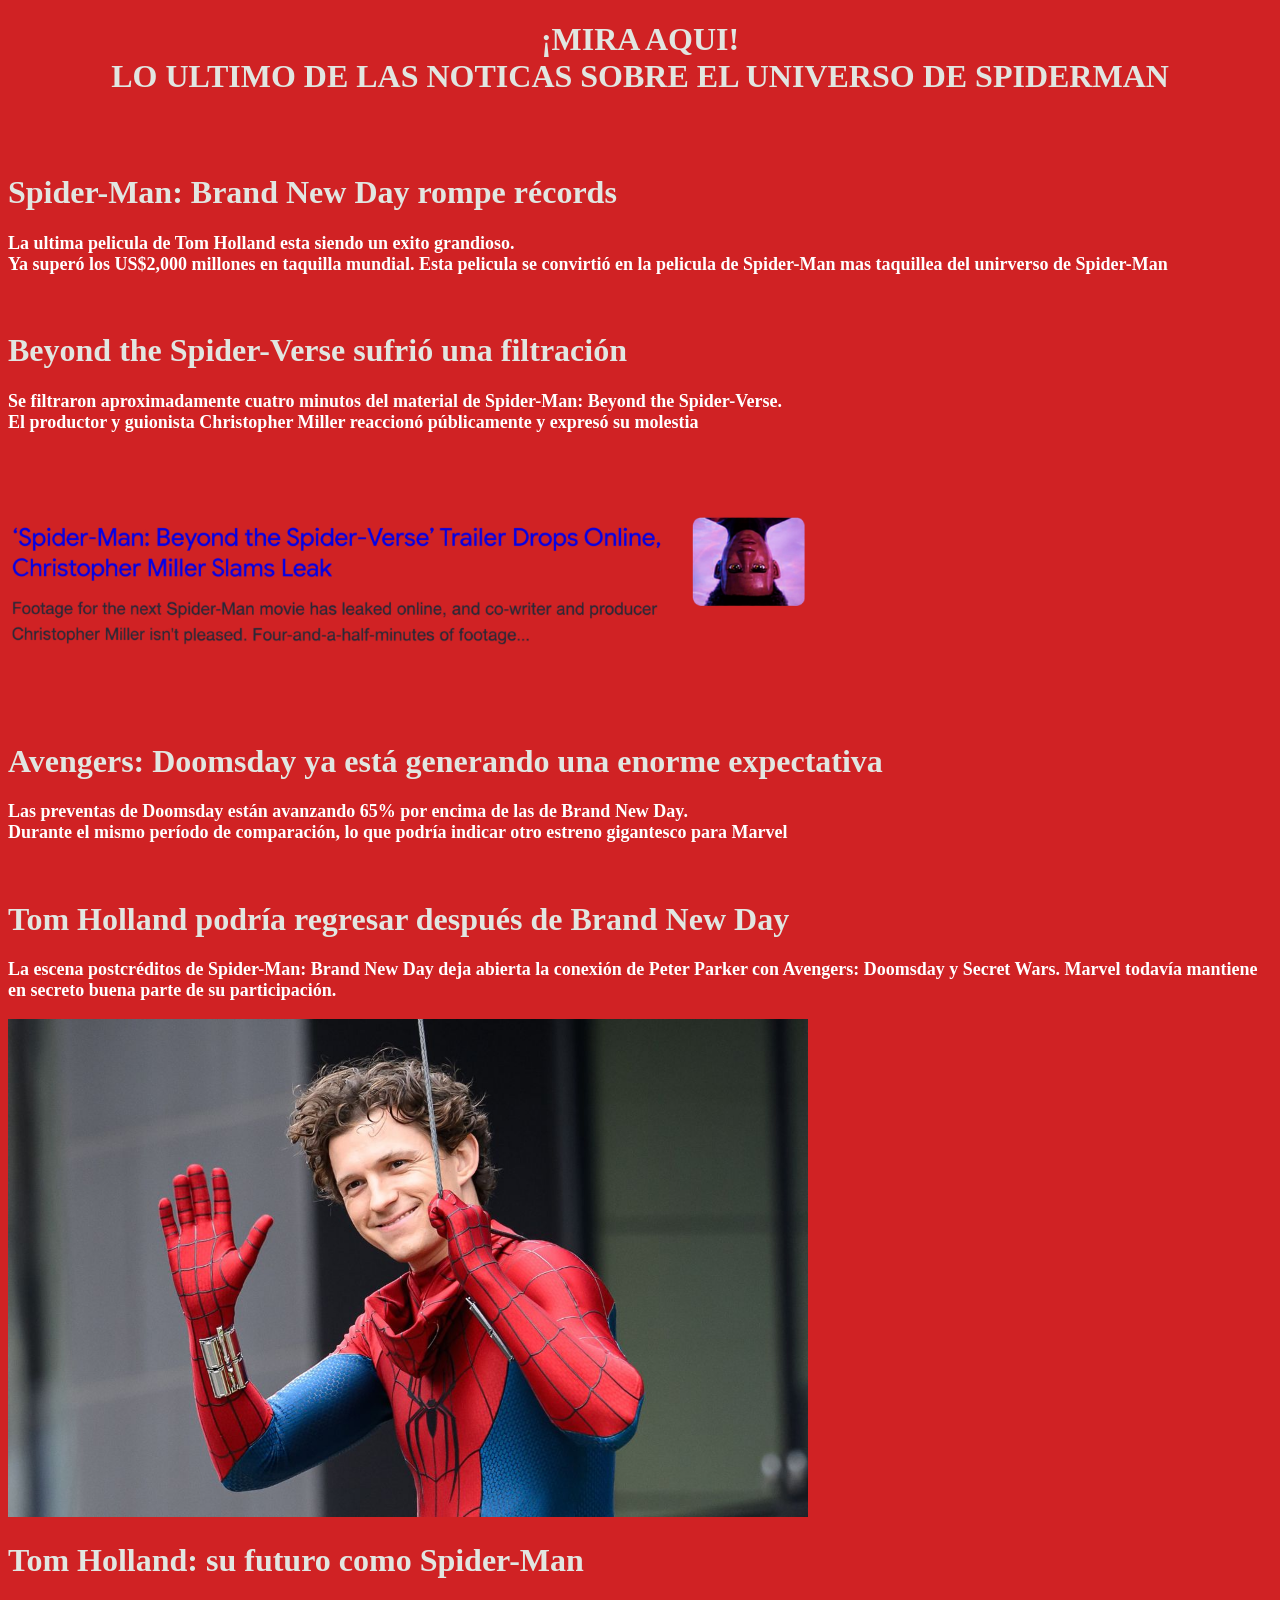
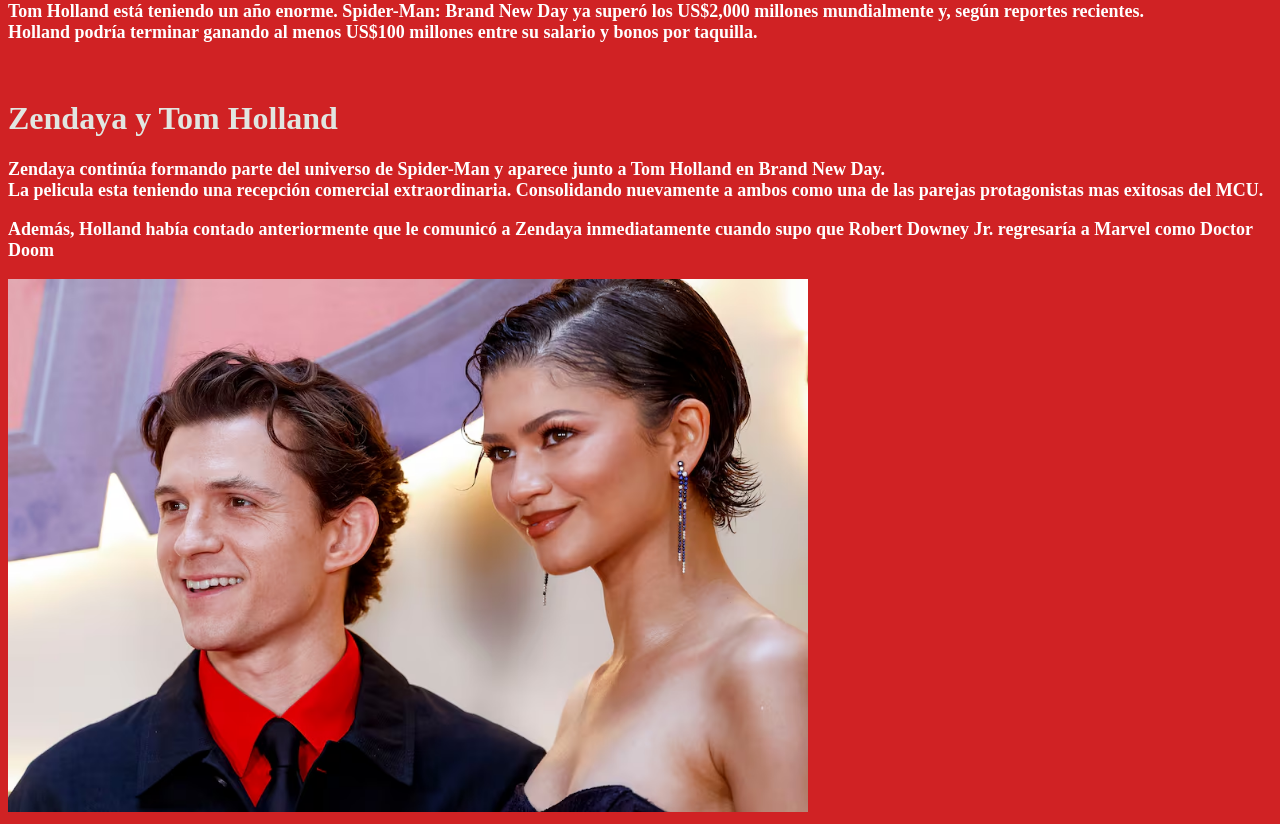
<file: Noticias.html>
<!DOCTYPE html>
<html lang="en">
<head>
    <meta charset="UTF-8">
    <meta name="viewport" content="width=, initial-scale=1.0">
    <title>NewCast SPiderMan</title>
   <link rel="stylesheet" href="noticias.css">
</head>
<body>
    <h1><center>¡MIRA AQUI!<br> LO ULTIMO DE LAS NOTICAS SOBRE EL UNIVERSO DE SPIDERMAN</h1></center>
    <br>
    <br>
    <h1>Spider-Man: Brand New Day rompe récords</h1>
    <p>La ultima pelicula de Tom Holland esta siendo un exito grandioso. <br> Ya superó los US$2,000 millones en taquilla mundial. Esta pelicula se convirtió en la pelicula  de Spider-Man mas taquillea del unirverso de Spider-Man</p>
    <br>

    <h1>Beyond the Spider-Verse sufrió una filtración</h1>
    <p>Se filtraron aproximadamente cuatro minutos del material de Spider-Man: Beyond the Spider-Verse. <br> El productor y guionista Christopher Miller reaccionó públicamente y expresó su molestia</p>
    <img src="img/Cap2.png" alt="" width="800px">
    <br>

    <h1>Avengers: Doomsday ya está generando una enorme expectativa</h1>
    <p>Las preventas de Doomsday están avanzando 65% por encima de las de Brand New Day. <br> Durante el mismo período de comparación, lo que podría indicar otro estreno gigantesco para Marvel</p>
    <br>
    <h1>Tom Holland podría regresar después de Brand New Day</h1>
    <p>La escena postcréditos de Spider-Man: Brand New Day deja abierta la conexión de Peter Parker con Avengers: Doomsday y Secret Wars. Marvel todavía mantiene en secreto buena parte de su participación.</p>
    <img src="img/tom.jpg" alt="" width="800px">
    <br>    
    <h1>Tom Holland: su futuro como Spider-Man</h1>
    <p>Tom Holland está teniendo un año enorme. Spider-Man: Brand New Day ya superó los US$2,000 millones mundialmente y, según reportes recientes. <br> Holland podría terminar ganando al menos US$100 millones entre su salario y bonos por taquilla.</p>
    <br>
    <h1>Zendaya y Tom Holland</h1>
    <p>Zendaya continúa formando parte del universo de Spider-Man y aparece junto a Tom Holland en Brand New Day. <br> La pelicula esta teniendo una recepción comercial extraordinaria. Consolidando nuevamente a ambos como una de las parejas protagonistas mas exitosas del MCU.</p>
    <p>Además, Holland había contado anteriormente que le comunicó a Zendaya inmediatamente cuando supo que Robert Downey Jr. regresaría a Marvel como Doctor Doom</p>
    <img src="img/Cap3.avif" alt="" width="800px">



</body>
</html>
</file>
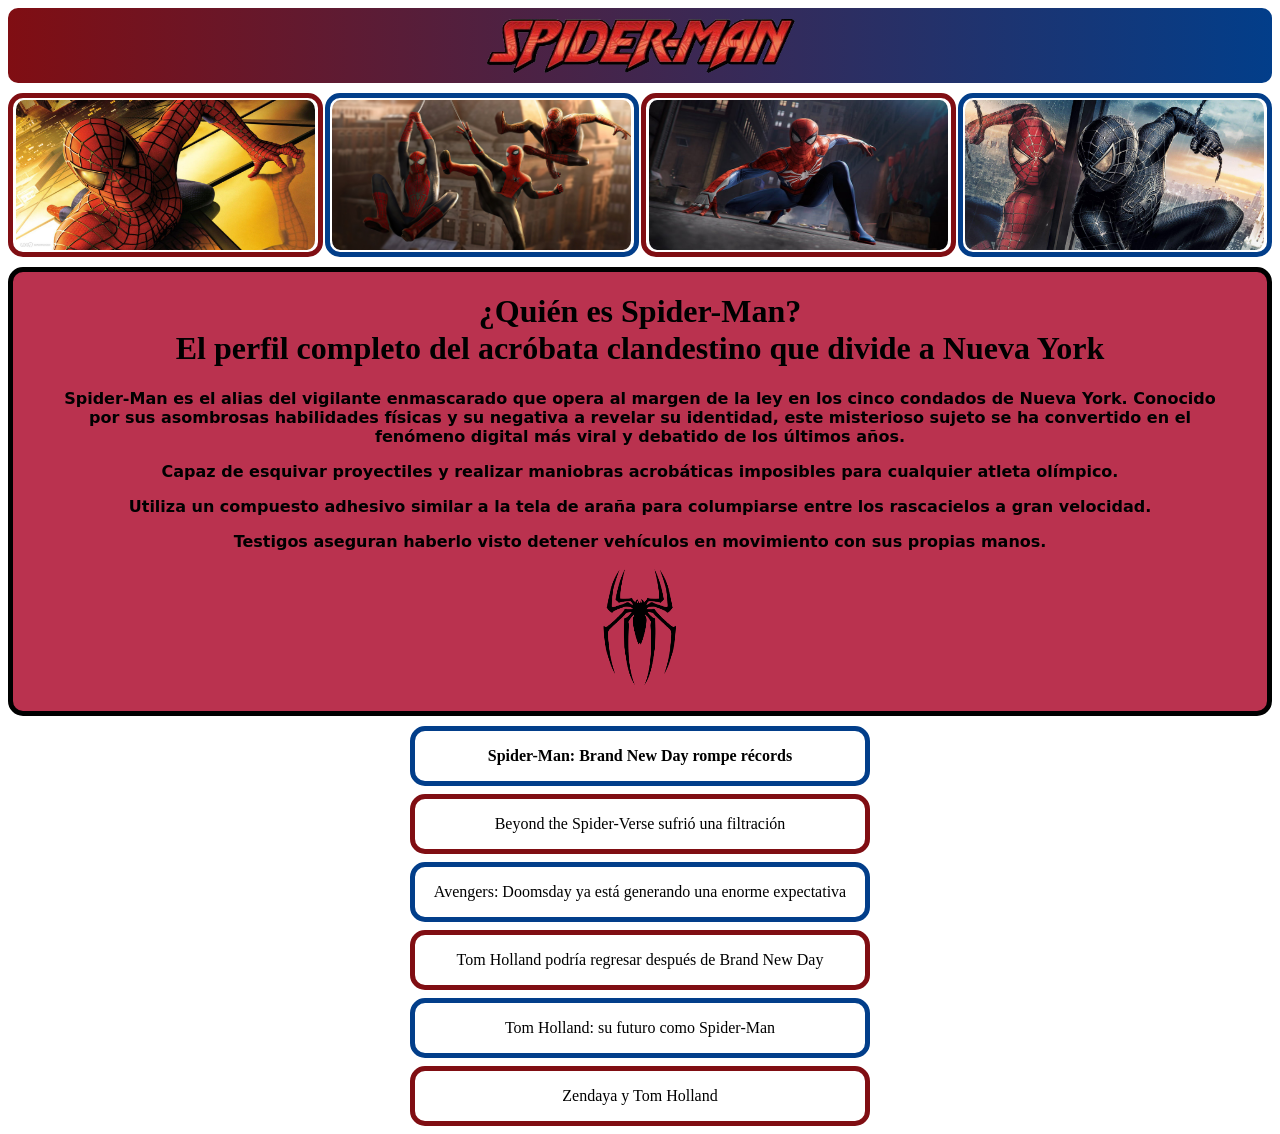
<file: PagPrincipal.html>
<!DOCTYPE html>
<html lang="en">
<head>
    <meta charset="UTF-8">
    <meta name="viewport" content="width=device-width, initial-scale=1.0">
    <title>Noticias - Araña</title>
    <link rel="stylesheet" href="PagPrincipal.css">
</head>
<body>
    <div class="div1">
        <div class="div1div1">
            <div class="div1div1img1">
                <center><img src="img/Spiderman-Logo-PNG-Photos-removebg-preview.png" href="hola" height="65px" width="320px"></center>
            </div>
        </div>
    </div>
    <div class="div2">
        <div class="div2div1">
            <center><img src="img/wal1.jpg" href="wal1" width="299px" height="150px"></center>
        </div>
        <div class="div2div2">
            <center><img src="img/wal2.jpeg" href="wal1" width="299px" height="150px"></center>
        </div>
        <div class="div2div3">
            <center><img src="img/wal3.jpg" href="wal1" width="299px" height="150px"></center>
        </div>
        <div class="div2div4">
            <center><img src="img/wal4.jpg" href="wal1" width="299px" height="150px"></center>
        </div>
    </div>
    <div class="div3">
        <div class="div3div1">
            <center><h1>¿Quién es Spider-Man?<br>
                 El perfil completo del acróbata clandestino que divide a Nueva York</h1></center>
            <center><p>Spider-Man es el alias del vigilante enmascarado que opera al margen de la ley en los cinco condados de Nueva York. Conocido por sus asombrosas habilidades físicas y su negativa a revelar su identidad, este misterioso sujeto se ha convertido en el fenómeno digital más viral y debatido de los últimos años.</p></center>
            <center><p>Capaz de esquivar proyectiles y realizar maniobras acrobáticas imposibles para cualquier atleta olímpico.</p></center>
            <center><p>Utiliza un compuesto adhesivo similar a la tela de araña para columpiarse entre los rascacielos a gran velocidad.</p></center>
            <center><p>Testigos aseguran haberlo visto detener vehículos en movimiento con sus propias manos.</p></center>
            <center><img src="img/images-removebg-preview.png" href="xd" width="100px" height="120px"></center>
        </div>
    </div>
    <div class="div4">
        <center><div class="div4div1">
            <p>Spider-Man: Brand New Day rompe récords</p>
        </div></center>
        <center><div class="div4div2">
            <p>Beyond the Spider-Verse sufrió una filtración</p>
        </div></center>
        <center><div class="div4div3">
            <p>Avengers: Doomsday ya está generando una enorme expectativa</p>
        </div></center>
        <center><div class="div4div4">
            <p>Tom Holland podría regresar después de Brand New Day</p>
        </div></center>
        <center><div class="div4div5">
            <p>Tom Holland: su futuro como Spider-Man</p>
        </div></center>
        <center><div class="div4div6">
            <p>Zendaya y Tom Holland</p>
        </div></center>
    </div>
</body>
</html>
</file>
<file: noticias.css>
body{
    background-color: #d02224;
}
p{
    color: white;
    font-family:Cambria, Cochin, Georgia, Times, 'Times New Roman', serif;
    font-size: large;
    font-weight: bolder;
}
h1{
    color: #e1e6e1;
    font-family:Georgia, 'Times New Roman', Times, serif;
}
</file>
<file: PagPrincipal.css>
.div1div1{
    background: linear-gradient(to right, #800e13, #023e8a);
    width: 100%;
    height: 75px;
    border-radius: 10px;
}

.div1div1img1{
    padding-top: 5px;
}

.div2div1{
    width: 25%;
    height: 150px;
    border-radius: 15px;
    border: #800e13 solid 5px;
    padding-top: 2px;
    padding-bottom: 2px;
    background-color: #ffffff;
}

.div2div2{
    width: 25%;
    height: 150px;
    border-radius: 15px;
    border: #023e8a solid 5px;
    padding-top: 2px;
    padding-bottom: 2px;
    background-color: #ffffff;
}

.div2div3{
    width: 25%;
    height: 150px;
    border-radius: 15px;
    border: #800e13 solid 5px;
    padding-top: 2px;
    padding-bottom: 2px;
    background-color: #ffffff;
}

.div2div4{
    width: 25%;
    height: 150px;
    border-radius: 15px;
    border: #023e8a solid 5px;
    padding-top: 2px;
    padding-bottom: 2px;
    background-color: #ffffff;
}

.div2{
    display: flex;
    gap: 2px;
    padding-top: 10px;
}

.div2div1 img{
    border-radius: 10px;
    padding-left: 2px;
    padding-right: 2px;
}

.div2div2 img{
    border-radius: 10px;
    padding-left: 2px;
    padding-right: 2px;
}

.div2div3 img{
    border-radius: 10px;
    padding-left: 2px;
    padding-right: 2px;
}

.div2div4 img{
    border-radius: 10px;
    padding-left: 2px;
    padding-right: 2px;
}

.div3div1 p{
    padding-left: 40px;
    padding-right: 40px;
    font-family: system-ui, -apple-system, BlinkMacSystemFont, 'Segoe UI', Roboto, Oxygen, Ubuntu, Cantarell, 'Open Sans', 'Helvetica Neue', sans-serif;
    font-weight: bolder;
}

.div3div1{
    margin-top: 10px;
    border-radius: 15px;
    border: #000000 solid 5px;
    padding-bottom: 20px;
    background-color: #ba324f;
}

.div4div1{
    width: 450px;
    height: 50px;
    border-radius: 15px;
    border: #023e8a solid 5px;
    margin-bottom: 8px;
    font-weight: bolder;
}

.div4{
    padding-top: 10px;
}

.div4div2{
    width: 450px;
    height: 50px;
    border-radius: 15px;
    border: #800e13 solid 5px;
    margin-bottom: 8px;
}

.div4div3{
    width: 450px;
    height: 50px;
    border-radius: 15px;
    border: #023e8a solid 5px;
    margin-bottom: 8px;
}

.div4div4{
    width: 450px;
    height: 50px;
    border-radius: 15px;
    border: #800e13 solid 5px;
    margin-bottom: 8px;
}

.div4div5{
    width: 450px;
    height: 50px;
    border-radius: 15px;
    border: #023e8a solid 5px;
    margin-bottom: 8px;
}

.div4div6{
    width: 450px;
    height: 50px;
    border-radius: 15px;
    border: #800e13 solid 5px;
    margin-bottom: 8px;
}
</file>
